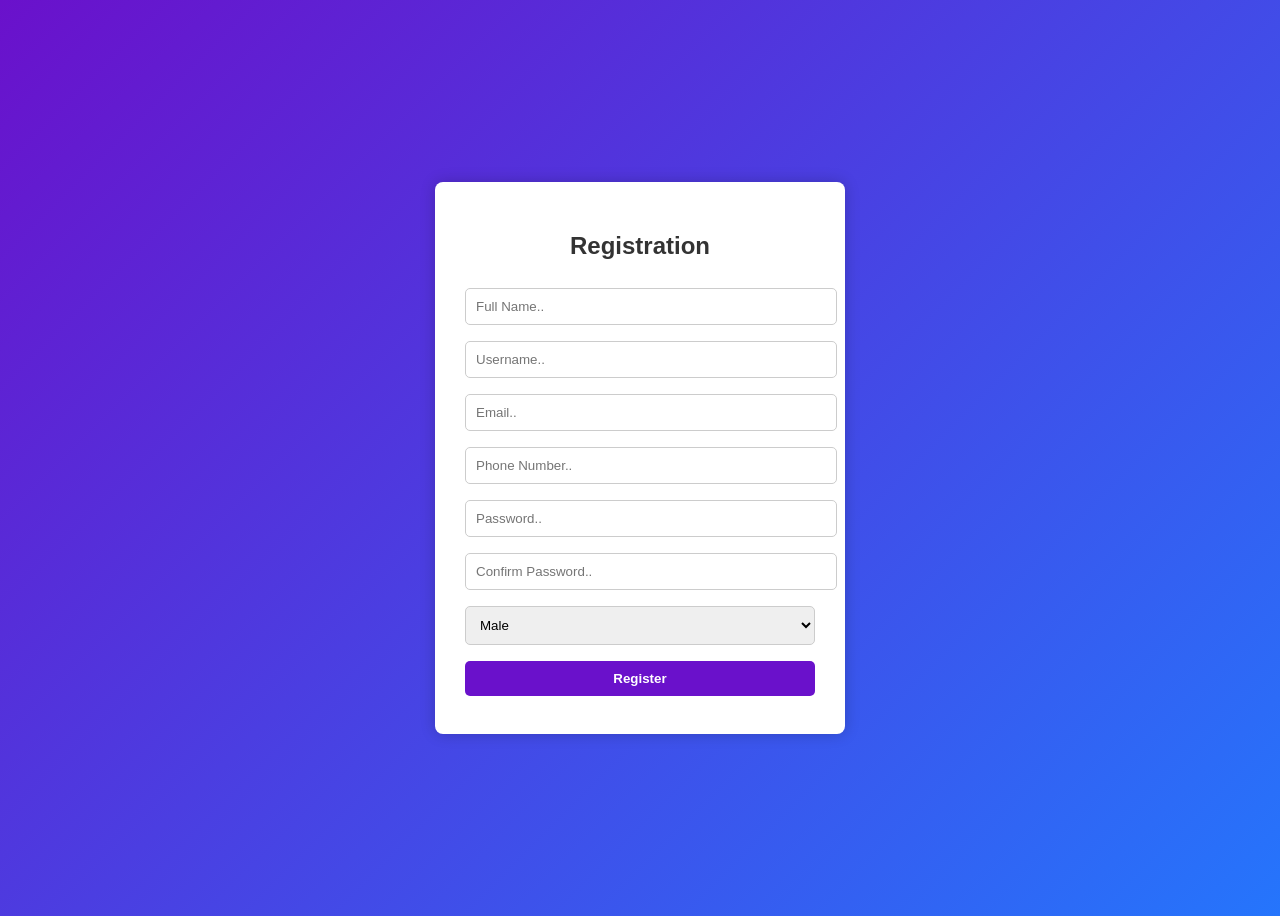
<file: BaiTapLop/Bai2.form/Index.html>
<!DOCTYPE html>
<html lang="en">
<head>
    <meta charset="UTF-8">
    <title>Register Form</title>
    <style>
        body {
            font-family: Arial, sans-serif;
            background: linear-gradient(135deg, #6a11cb, #2575fc);
            display: flex;
            justify-content: center;
            align-items: center;
            height: 100vh;
        }
        .container {
            background: #fff;
            padding: 30px;
            border-radius: 8px;
            box-shadow: 0 0 15px rgba(0,0,0,0.2);
            width: 350px;
        }
        h2 {
            text-align: center;
            margin-bottom: 20px;
            color: #333;
        }
        input, select {
            width: 100%;
            padding: 10px;
            margin: 8px 0;
            border: 1px solid #ccc;
            border-radius: 5px;
        }
        input[type="submit"] {
            background: #6a11cb;
            color: white;
            border: none;
            cursor: pointer;
            font-weight: bold;
        }
        input[type="submit"]:hover {
            background: #2575fc;
        }
    </style>
</head>
<body>
    <div class="container">
        <h2>Registration</h2>
        <form action="Welcome.php" method="post">
            <input type="text" name="fullname" placeholder="Full Name.." required>
            <input type="text" name="username" placeholder="Username.." required>
            <input type="email" name="email" placeholder="Email.." required>
            <input type="text" name="phone" placeholder="Phone Number.." required>
            <input type="password" name="password" placeholder="Password.." required>
            <input type="password" name="confirm" placeholder="Confirm Password.." required>
            <select name="gender" required>
                <option value="Male">Male</option>
                <option value="Female">Female</option>
                <option value="Prefer not to say">Prefer not to say</option>
            </select>
            <input type="submit" value="Register">
        </form>
    </div>
</body>
</html>
</file>
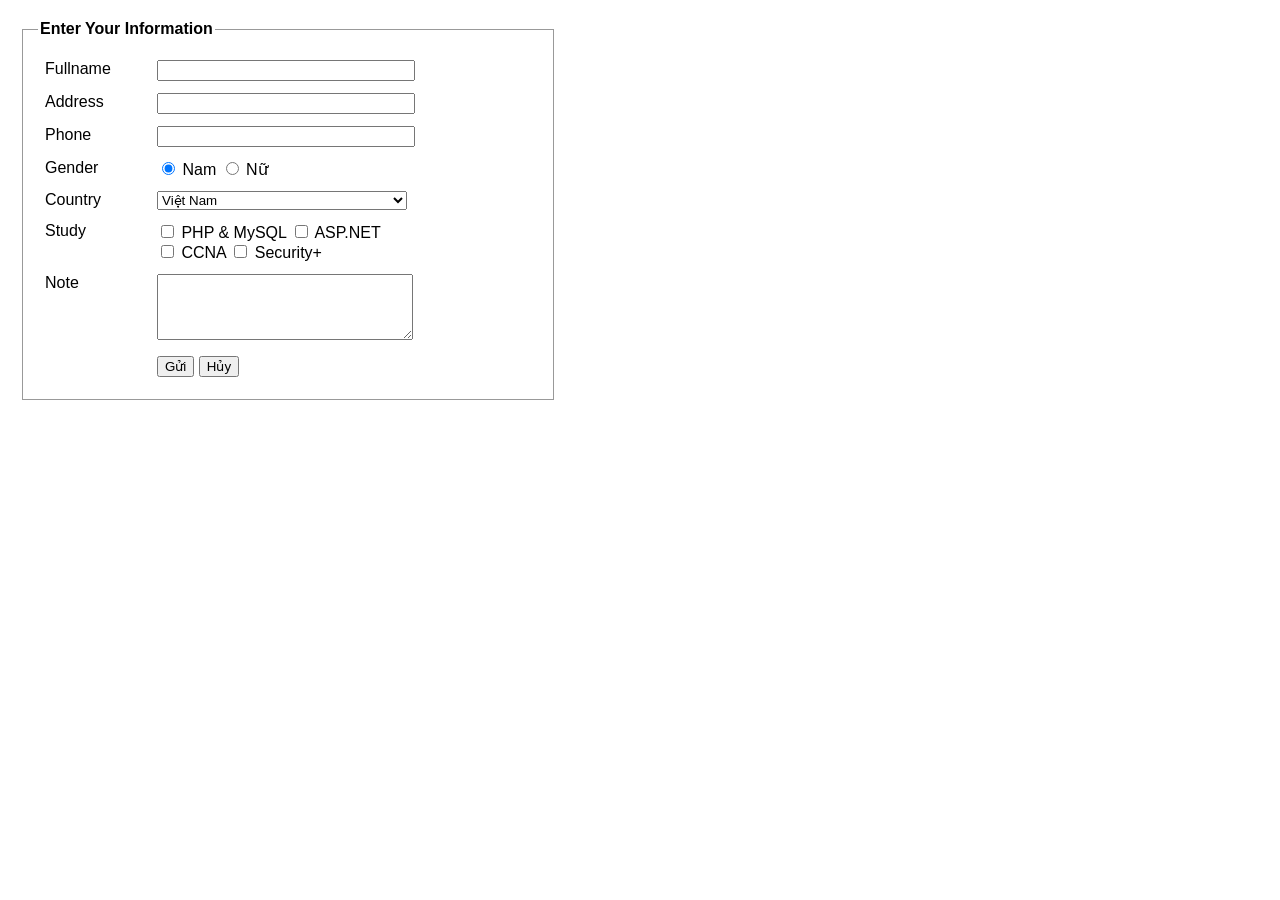
<file: Buoi_2/FORM/Bai_08/form.html>
<!DOCTYPE html>
<html lang="vi">
<head>
    <meta charset="UTF-8">
    <title>Enter Your Information</title>
    <style>
        body {
            font-family: Arial, sans-serif;
            margin: 20px;
        }
        fieldset {
            width: 500px;
            border: 1px solid #999;
            padding: 15px;
        }
        legend {
            font-weight: bold;
        }
        table td {
            padding: 5px;
            vertical-align: top;
        }
        .label-col {
            width: 100px;
        }
        input[type="text"], select, textarea {
            width: 250px;
        }
    </style>
</head>
<body>

    <!-- action="config.php" chuyển dữ liệu sang trang config.php khi bấm Gửi -->
    <form action="config.php" method="POST">
        <fieldset>
            <legend>Enter Your Information</legend>
            <table>
                <tr>
                    <td class="label-col">Fullname</td>
                    <td><input type="text" name="fullname"></td>
                </tr>
                <tr>
                    <td class="label-col">Address</td>
                    <td><input type="text" name="address"></td>
                </tr>
                <tr>
                    <td class="label-col">Phone</td>
                    <td><input type="text" name="phone"></td>
                </tr>
                <tr>
                    <td class="label-col">Gender</td>
                    <td>
                        <input type="radio" name="gender" value="Nam" checked> Nam
                        <input type="radio" name="gender" value="Nữ"> Nữ
                    </td>
                </tr>
                <tr>
                    <td class="label-col">Country</td>
                    <td>
                        <select name="country">
                            <option value="Việt Nam">Việt Nam</option>
                            <option value="Mỹ">Mỹ</option>
                            <option value="Nhật Bản">Nhật Bản</option>
                        </select>
                    </td>
                </tr>
                <tr>
                    <td class="label-col">Study</td>
                    <td>
                        <!-- Dùng study[] để nhận nhiều giá trị dạng mảng -->
                        <input type="checkbox" name="study[]" value="PHP & MySQL"> PHP & MySQL
                        <input type="checkbox" name="study[]" value="ASP.NET"> ASP.NET <br>
                        <input type="checkbox" name="study[]" value="CCNA"> CCNA
                        <input type="checkbox" name="study[]" value="Security+"> Security+
                    </td>
                </tr>
                <tr>
                    <td class="label-col">Note</td>
                    <td>
                        <textarea name="note" rows="4"></textarea>
                    </td>
                </tr>
                <tr>
                    <td></td>
                    <td>
                        <!-- Nút Gửi để gửi dữ liệu -->
                        <input type="submit" value="Gửi">
                        <!-- Nút Hủy (type="reset") tự động xóa sạch các ô đã nhập -->
                        <input type="reset" value="Hủy">
                    </td>
                </tr>
            </table>
        </fieldset>
    </form>

</body>
</html>
</file>
